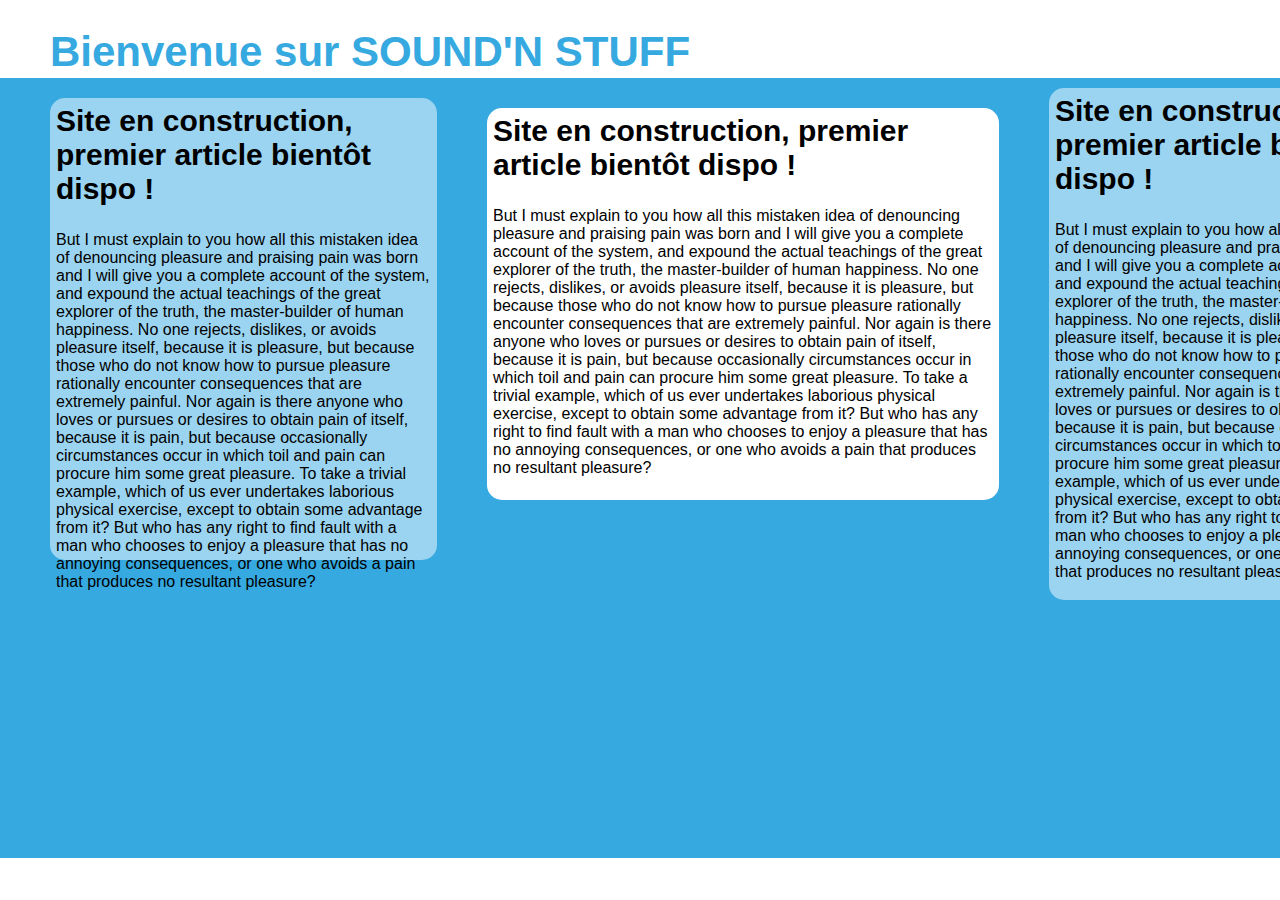
<file: snippets/index.html>
<!doctype html>
<html>
<head>
<meta charset="utf-8">
<link rel="stylesheet" href="style.css" type="text/css">
<title>Document sans nom</title>
</head>

<body>

<div id="contenant">

	<div id="header">
    <h1>Bienvenue sur SOUND'N STUFF</h1>
       
    </div>
    
    <div id="article">
    <h2>Site en construction, premier article bientôt dispo !</h2>
    <p class="pilou">But I must explain to you how all this mistaken idea of denouncing pleasure and praising pain was born and I will give you a complete account of the system, and expound the actual teachings of the great explorer of the truth, the master-builder of human happiness. No one rejects, dislikes, or avoids pleasure itself, because it is pleasure, but because those who do not know how to pursue pleasure rationally encounter consequences that are extremely painful. Nor again is there anyone who loves or pursues or desires to obtain pain of itself, because it is pain, but because occasionally circumstances occur in which toil and pain can procure him some great pleasure. To take a trivial example, which of us ever undertakes laborious physical exercise, except to obtain some advantage from it? But who has any right to find fault with a man who chooses to enjoy a pleasure that has no annoying consequences, or one who avoids a pain that produces no resultant pleasure?</p>
    
    </div>
    
    <div id="article2"> <h2>Site en construction, premier article bientôt dispo !</h2>
    <p>But I must explain to you how all this mistaken idea of denouncing pleasure and praising pain was born and I will give you a complete account of the system, and expound the actual teachings of the great explorer of the truth, the master-builder of human happiness. No one rejects, dislikes, or avoids pleasure itself, because it is pleasure, but because those who do not know how to pursue pleasure rationally encounter consequences that are extremely painful. Nor again is there anyone who loves or pursues or desires to obtain pain of itself, because it is pain, but because occasionally circumstances occur in which toil and pain can procure him some great pleasure. To take a trivial example, which of us ever undertakes laborious physical exercise, except to obtain some advantage from it? But who has any right to find fault with a man who chooses to enjoy a pleasure that has no annoying consequences, or one who avoids a pain that produces no resultant pleasure?</p>
    </div>
    
    <div id="article3"> <h2>Site en construction, premier article bientôt dispo !</h2>
    <p>But I must explain to you how all this mistaken idea of denouncing pleasure and praising pain was born and I will give you a complete account of the system, and expound the actual teachings of the great explorer of the truth, the master-builder of human happiness. No one rejects, dislikes, or avoids pleasure itself, because it is pleasure, but because those who do not know how to pursue pleasure rationally encounter consequences that are extremely painful. Nor again is there anyone who loves or pursues or desires to obtain pain of itself, because it is pain, but because occasionally circumstances occur in which toil and pain can procure him some great pleasure. To take a trivial example, which of us ever undertakes laborious physical exercise, except to obtain some advantage from it? But who has any right to find fault with a man who chooses to enjoy a pleasure that has no annoying consequences, or one who avoids a pain that produces no resultant pleasure?</p>
    </div>
    
</div>

</body>
</html>
</file>
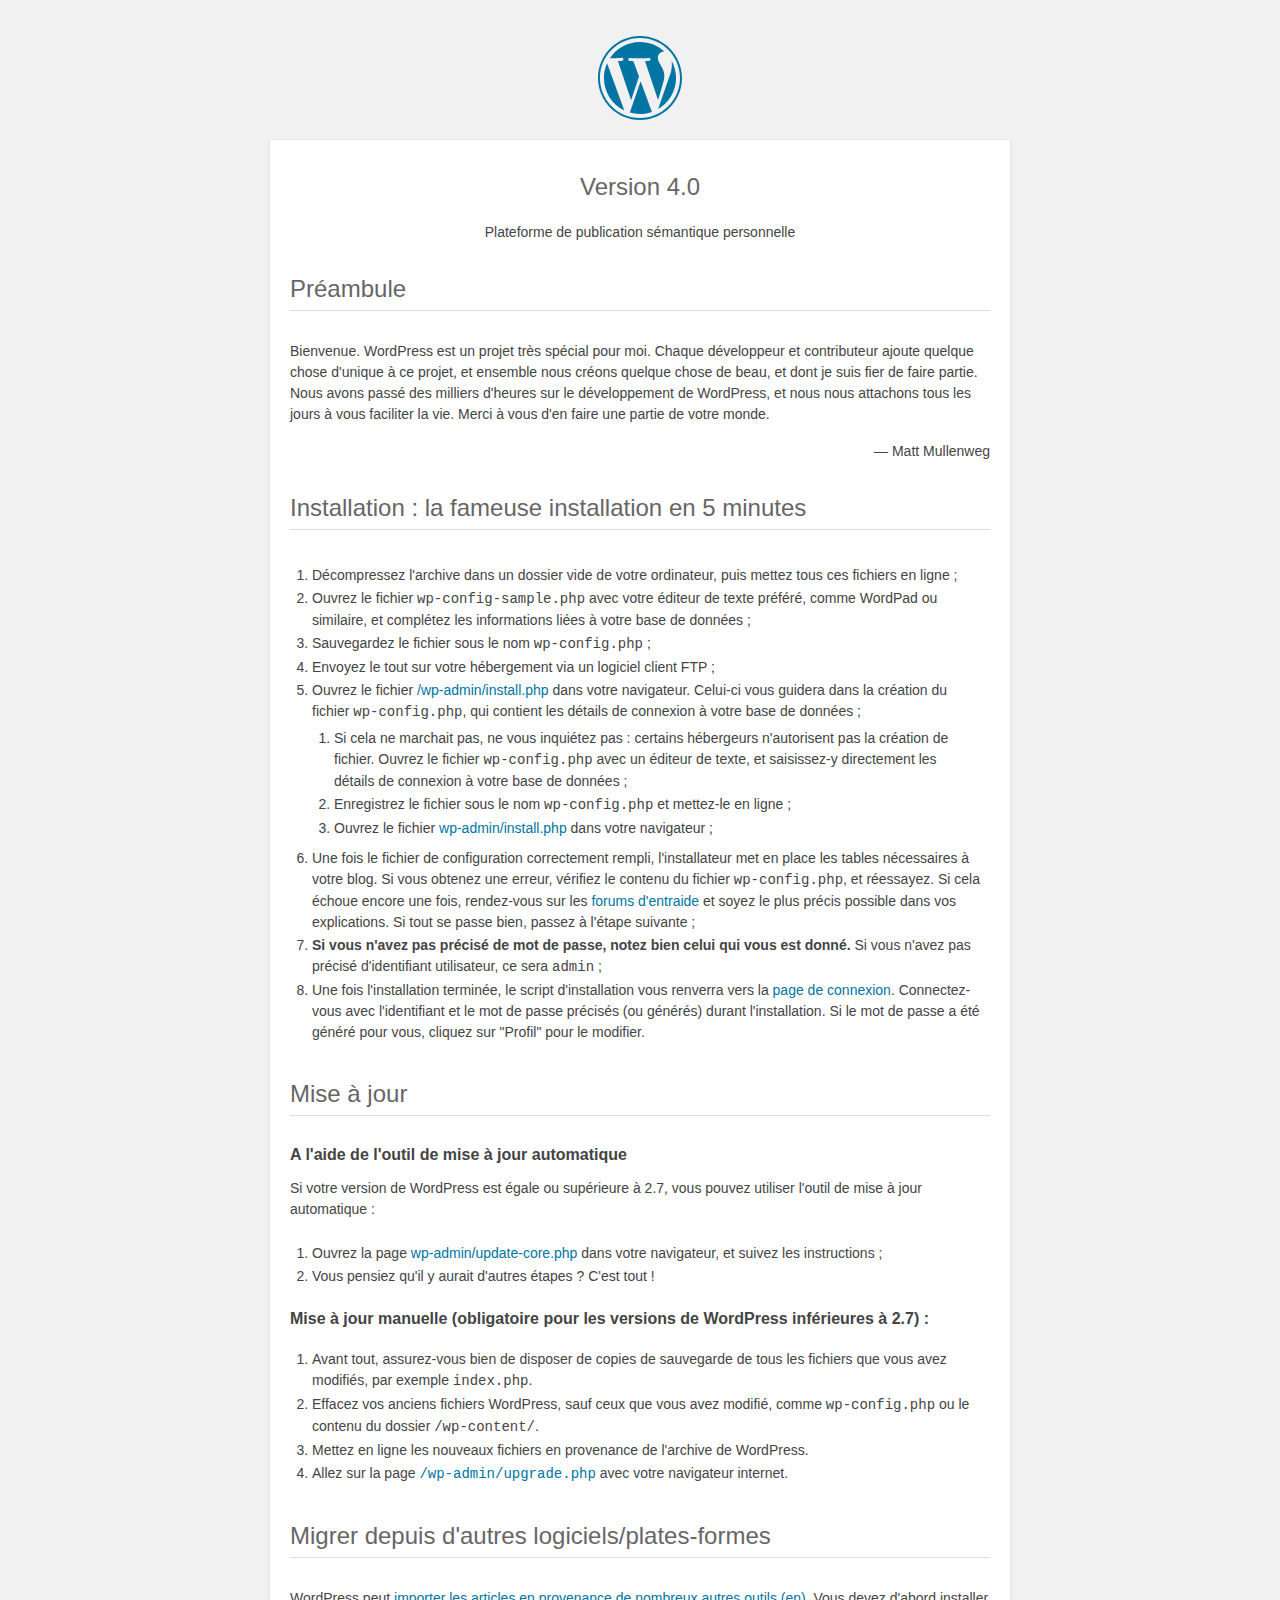
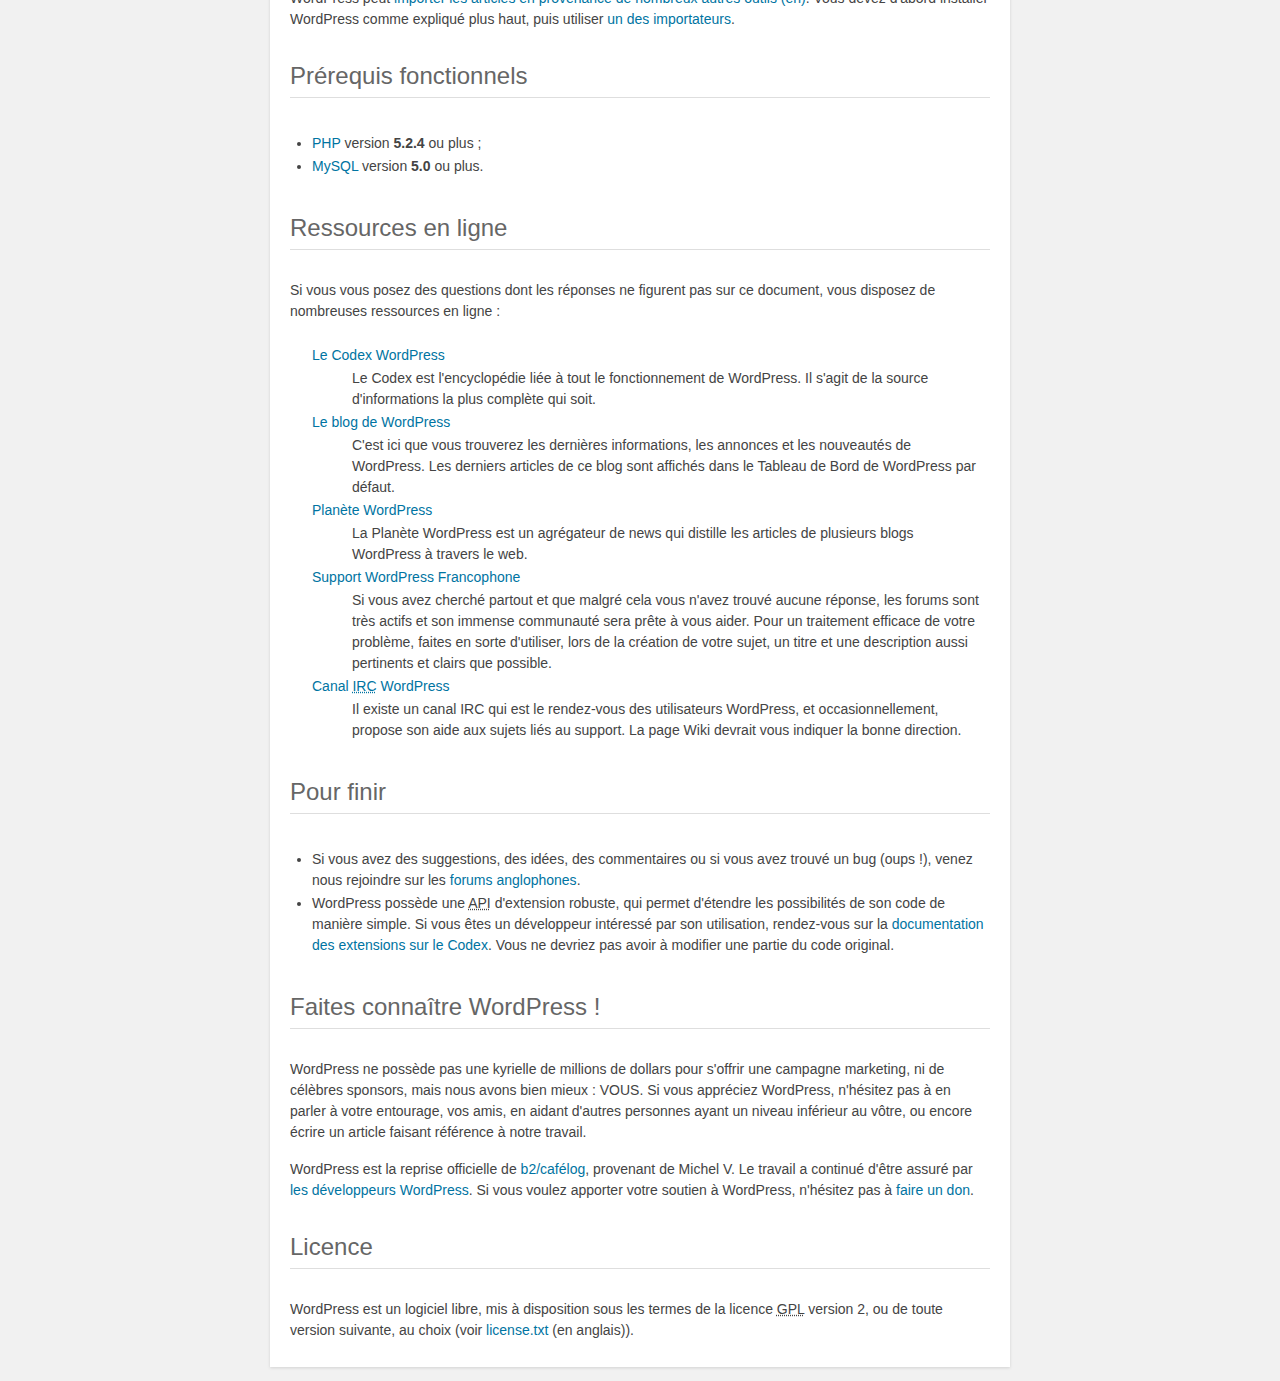
<file: wordpress/readme.html>
<!DOCTYPE html> 
<html> 
<head>
    <meta name="viewport" content="width=device-width" /> 
	<meta http-equiv="Content-Type" content="text/html; charset=utf-8" />
	<title>WordPress &#8250; À lire</title>
	<link rel="stylesheet" href="wp-admin/css/install.css?ver=20100228" type="text/css" />
</head>
<body>
<h1 id="logo">
	<a href="https://wordpress.org/"><img alt="WordPress" src="wp-admin/images/wordpress-logo.png" /></a> 
	<br />Version 4.0

</h1>
<p style="text-align: center">Plateforme de publication sémantique personnelle</p>

<h1>Préambule</h1>
<p>Bienvenue. WordPress est un projet très spécial pour moi. Chaque développeur et contributeur ajoute quelque chose d'unique à ce projet, et ensemble nous créons quelque chose de beau, et dont je suis fier de faire partie. Nous avons passé des milliers d'heures sur le développement de WordPress, et nous nous attachons tous les jours à vous faciliter la vie. Merci à vous d'en faire une partie de votre monde.</p>
<p style="text-align: right">&#8212; Matt Mullenweg</p>

<h1>Installation : la fameuse installation en 5 minutes</h1>
<ol>
	<li>Décompressez l'archive dans un dossier vide de votre ordinateur, puis mettez tous ces fichiers en ligne ;</li>
	<li>Ouvrez le fichier <code>wp-config-sample.php</code> avec votre éditeur de texte préféré, comme WordPad ou similaire, et complétez les informations liées à votre base de données ;</li>
	<li>Sauvegardez le fichier sous le nom <code>wp-config.php</code> ;</li>
	<li>Envoyez le tout sur votre hébergement via un logiciel client FTP ;</li>
	<li>Ouvrez le fichier <span class="file"><a href="wp-admin/install.php">/wp-admin/install.php</a></span> dans votre navigateur. Celui-ci vous guidera dans la création du fichier <code>wp-config.php</code>, qui contient les détails de connexion à votre base de données ;
		<ol>
			<li>Si cela ne marchait pas, ne vous inquiétez pas : certains hébergeurs n'autorisent pas la création de fichier. Ouvrez le fichier <code>wp-config.php</code> avec un éditeur de texte, et saisissez-y directement les détails de connexion à votre base de données ;</li>
			<li>Enregistrez le fichier sous le nom <code>wp-config.php</code> et mettez-le en ligne ;</li>
			<li>Ouvrez le fichier  <span class="file"><a href="wp-admin/install.php">wp-admin/install.php</a></span> dans votre navigateur ;</li>
		</ol>
	</li>
	<li>Une fois le fichier de configuration correctement rempli, l'installateur met en place les tables nécessaires à votre blog. Si vous obtenez une erreur, vérifiez le contenu du fichier <span class="file"><code>wp-config.php</code></span>, et réessayez. Si cela échoue encore une fois, rendez-vous sur les <a href="http://www.WordPress-fr.net/support/">forums d'entraide</a> et soyez le plus précis possible dans vos explications. Si tout se passe bien, passez à l'étape suivante ;</li>
	<li><strong>Si vous n'avez pas précisé de mot de passe, notez bien celui qui vous est donné.</strong> Si vous n'avez pas précisé d'identifiant utilisateur, ce sera <code>admin</code> ;</li>
	<li>Une fois l'installation terminée, le script d'installation vous renverra vers la <a href="wp-login.php">page de connexion</a>. Connectez-vous avec l'identifiant et le mot de passe précisés (ou générés) durant l'installation. Si le mot de passe a été généré pour vous, cliquez sur "Profil" pour le modifier.</li>
</ol>

<h1>Mise à jour</h1>
<h2>A l'aide de l'outil de mise à jour automatique</h2>
<p>Si votre version de WordPress est égale ou supérieure à 2.7, vous pouvez utiliser l'outil de mise à jour automatique&nbsp;:</p>
<ol>
	<li>Ouvrez la page <span class="file"><a href="wp-admin/update-core.php">wp-admin/update-core.php</a></span> dans votre navigateur, et suivez les instructions&nbsp;;</li>
	<li>Vous pensiez qu'il y aurait d'autres étapes ? C'est tout !</li>
</ol>

<h2>Mise à jour manuelle (obligatoire pour les versions de WordPress inférieures à 2.7) :</h2>
<ol>
	<li>Avant tout, assurez-vous bien de disposer de copies de sauvegarde de tous les fichiers que vous avez modifiés, par exemple <code>index.php</code>.</li>
	<li>Effacez vos anciens fichiers WordPress, sauf ceux que vous avez modifié, comme <span class="file"><code>wp-config.php</code></span> ou le contenu du dossier <span class="file"><code>/wp-content/</code></span>.</li>
	<li>Mettez en ligne les nouveaux fichiers en provenance de l'archive de WordPress.</li>
	<li>Allez sur la page <code><span class="file"><a href="wp-admin/upgrade.php">/wp-admin/upgrade.php</a></span></code> avec votre navigateur internet.</li>
</ol>

<h1>Migrer depuis d'autres logiciels/plates-formes</h1> 
<p>WordPress peut <a href="http://codex.wordpress.org/Importing_Content">importer les articles en provenance de nombreux autres outils (en)</a>. Vous devez d'abord installer WordPress comme expliqué plus haut, puis utiliser <a href="wp-admin/import.php" title="Importer dans WordPress">un des importateurs</a>.</p>

<h1>Prérequis fonctionnels</h1> 
<ul>
	<li><a href="http://php.net/">PHP</a> version <strong>5.2.4</strong> ou plus ;</li>
	<li><a href="http://www.mysql.com/">MySQL</a> version <strong>5.0</strong> ou plus.</li>
</ul>

<h1>Ressources en ligne</h1>
<p>Si vous vous posez des questions dont les réponses ne figurent pas sur ce document, vous disposez de nombreuses ressources en ligne :</p>
<dl>
	<dt><a href="http://codex.wordpress.org/">Le Codex WordPress</a></dt>
		<dd>Le Codex est l'encyclopédie liée à tout le fonctionnement de WordPress. Il s'agit de la source d'informations la plus complète qui soit.</dd>
	<dt><a href="https://wordpress.org/blog/">Le blog de WordPress</a></dt>
		<dd>C'est ici que vous trouverez les dernières informations, les annonces et les nouveautés de WordPress. Les derniers articles de ce blog sont affichés dans le Tableau de Bord de WordPress par défaut.</dd>
	 <dt><a href="http://planet.wordpress.org/">Planète WordPress</a></dt>
		<dd>La Planète WordPress est un agrégateur de news qui distille les articles de plusieurs blogs WordPress à travers le web.</dd>
	<dt><a href="http://wordpress-fr.net/support/">Support WordPress Francophone</a></dt>
		<dd>Si vous avez cherché partout et que malgré cela vous n'avez trouvé aucune réponse, les forums sont très actifs et son immense communauté sera prête à vous aider. Pour un traitement efficace de votre problème, faites en sorte d'utiliser, lors de la création de votre sujet, un titre et une description aussi pertinents et clairs que possible.</dd>
	 <dt><a href="http://codex.wordpress.org/IRC">Canal <abbr title="Internet Relay Chat">IRC</abbr> WordPress</a></dt>
		<dd>Il existe un canal IRC qui est le rendez-vous des utilisateurs WordPress, et occasionnellement, propose son aide aux sujets liés au support. La page Wiki devrait vous indiquer la bonne direction.</dd>
</dl>

<h1>Pour finir</h1>
<ul>
	<li>Si vous avez des suggestions, des idées, des commentaires ou si vous avez trouvé un bug (oups !), venez nous rejoindre sur les <a href="https://wordpress.org/support/">forums anglophones</a>.</li>
	<li>WordPress possède une <abbr title="Application Programming Interface">API</abbr> d'extension robuste, qui permet d'étendre les possibilités de son code de manière simple. Si vous êtes un développeur intéressé par son utilisation, rendez-vous sur la <a href="http://codex.wordpress.org/Plugin_API">documentation des extensions sur le Codex</a>. Vous ne devriez pas avoir à modifier une partie du code original.</li>
</ul>

<h1>Faites connaître WordPress !</h1>
<p>WordPress ne possède pas une kyrielle de millions de dollars pour s'offrir une campagne marketing, ni de célèbres sponsors, mais nous avons bien mieux : VOUS. Si vous appréciez WordPress, n'hésitez pas à en parler à votre entourage, vos amis, en aidant d'autres personnes ayant un niveau inférieur au vôtre, ou encore écrire un article faisant référence à notre travail.</p>

<p>WordPress est la reprise officielle de <a href="http://cafelog.com/">b2/caf&eacute;log</a>, provenant de Michel V. Le travail a continué d'être assuré par <a href="https://wordpress.org/about/">les développeurs WordPress</a>. Si vous voulez apporter votre soutien à WordPress, n'hésitez pas à <a href="https://wordpress.org/donate/">faire un don</a>.</p>

<h1>Licence</h1>
<p>WordPress est un logiciel libre, mis à disposition sous les termes de la licence <abbr title="GNU Public License">GPL</abbr> version 2, ou de toute version suivante, au choix (voir <a href="license.txt">license.txt</a> (en anglais)).</p>

</body>
</html>
</file>
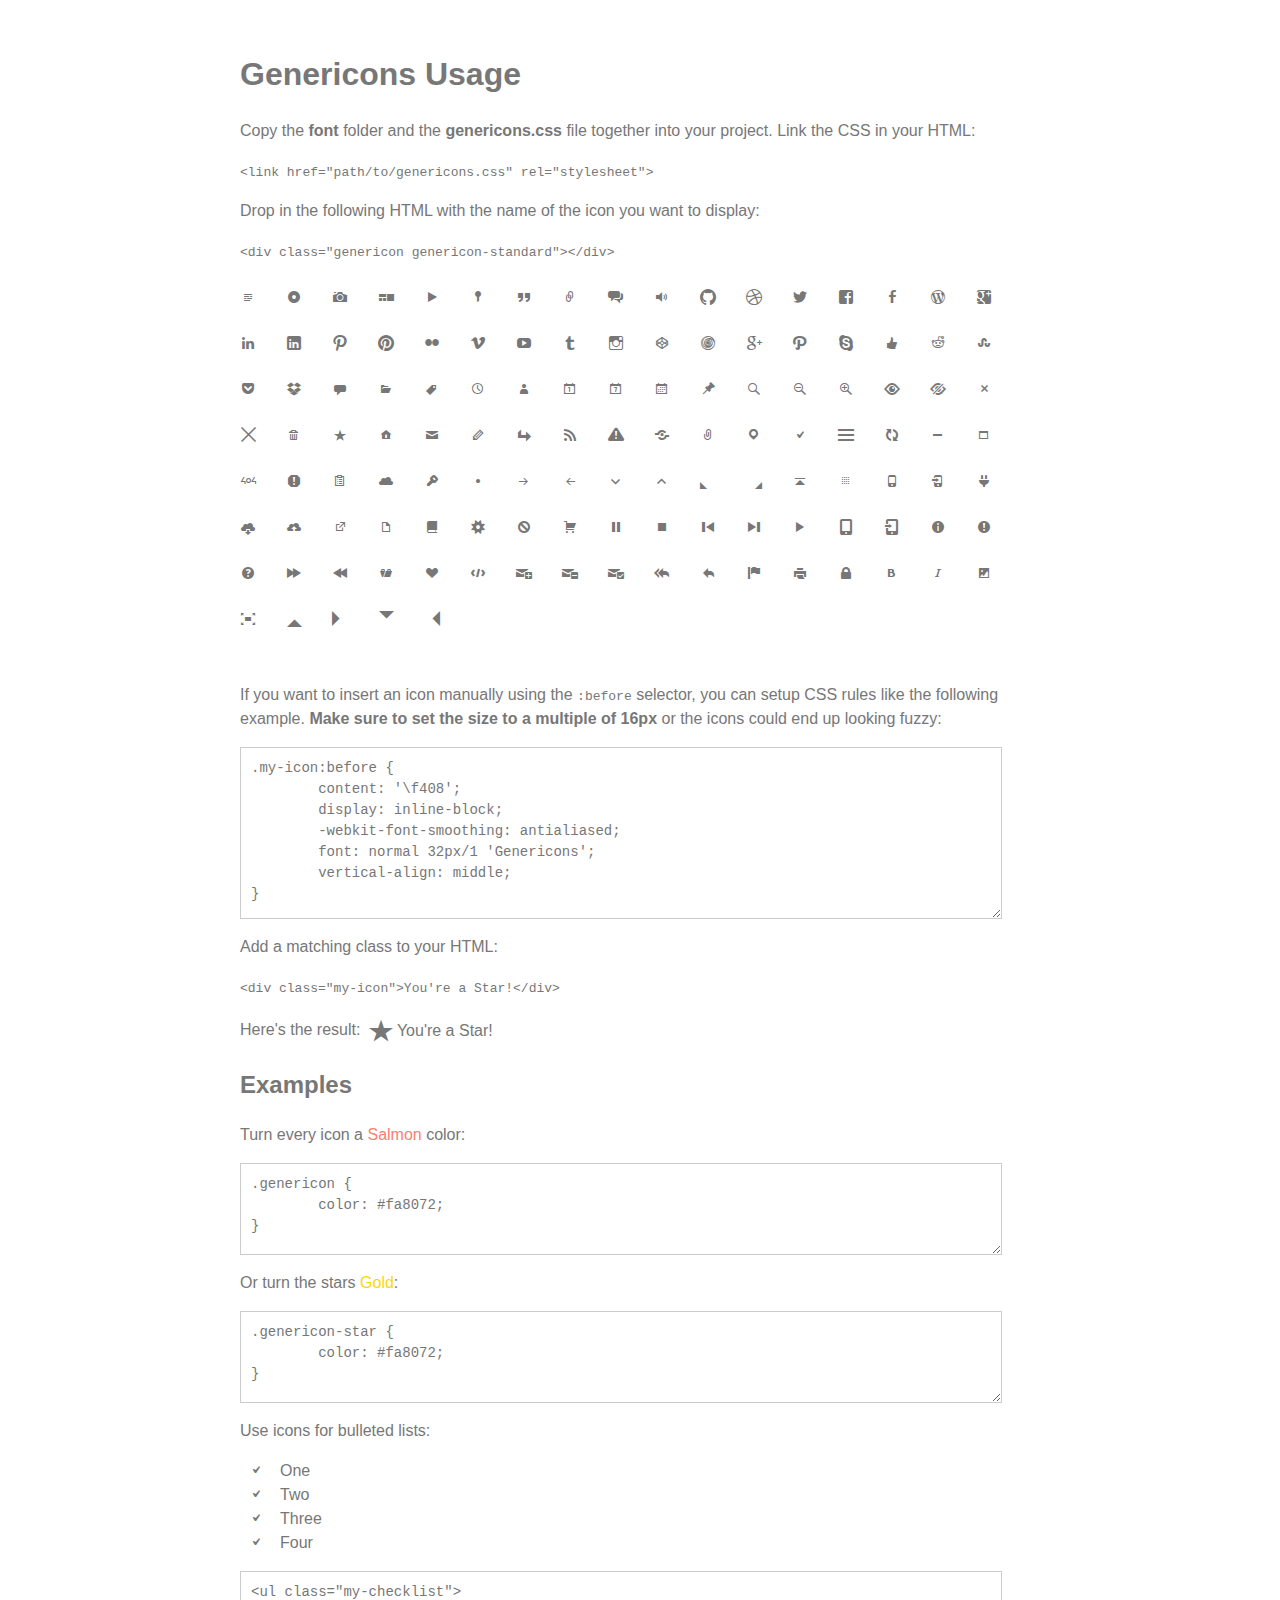
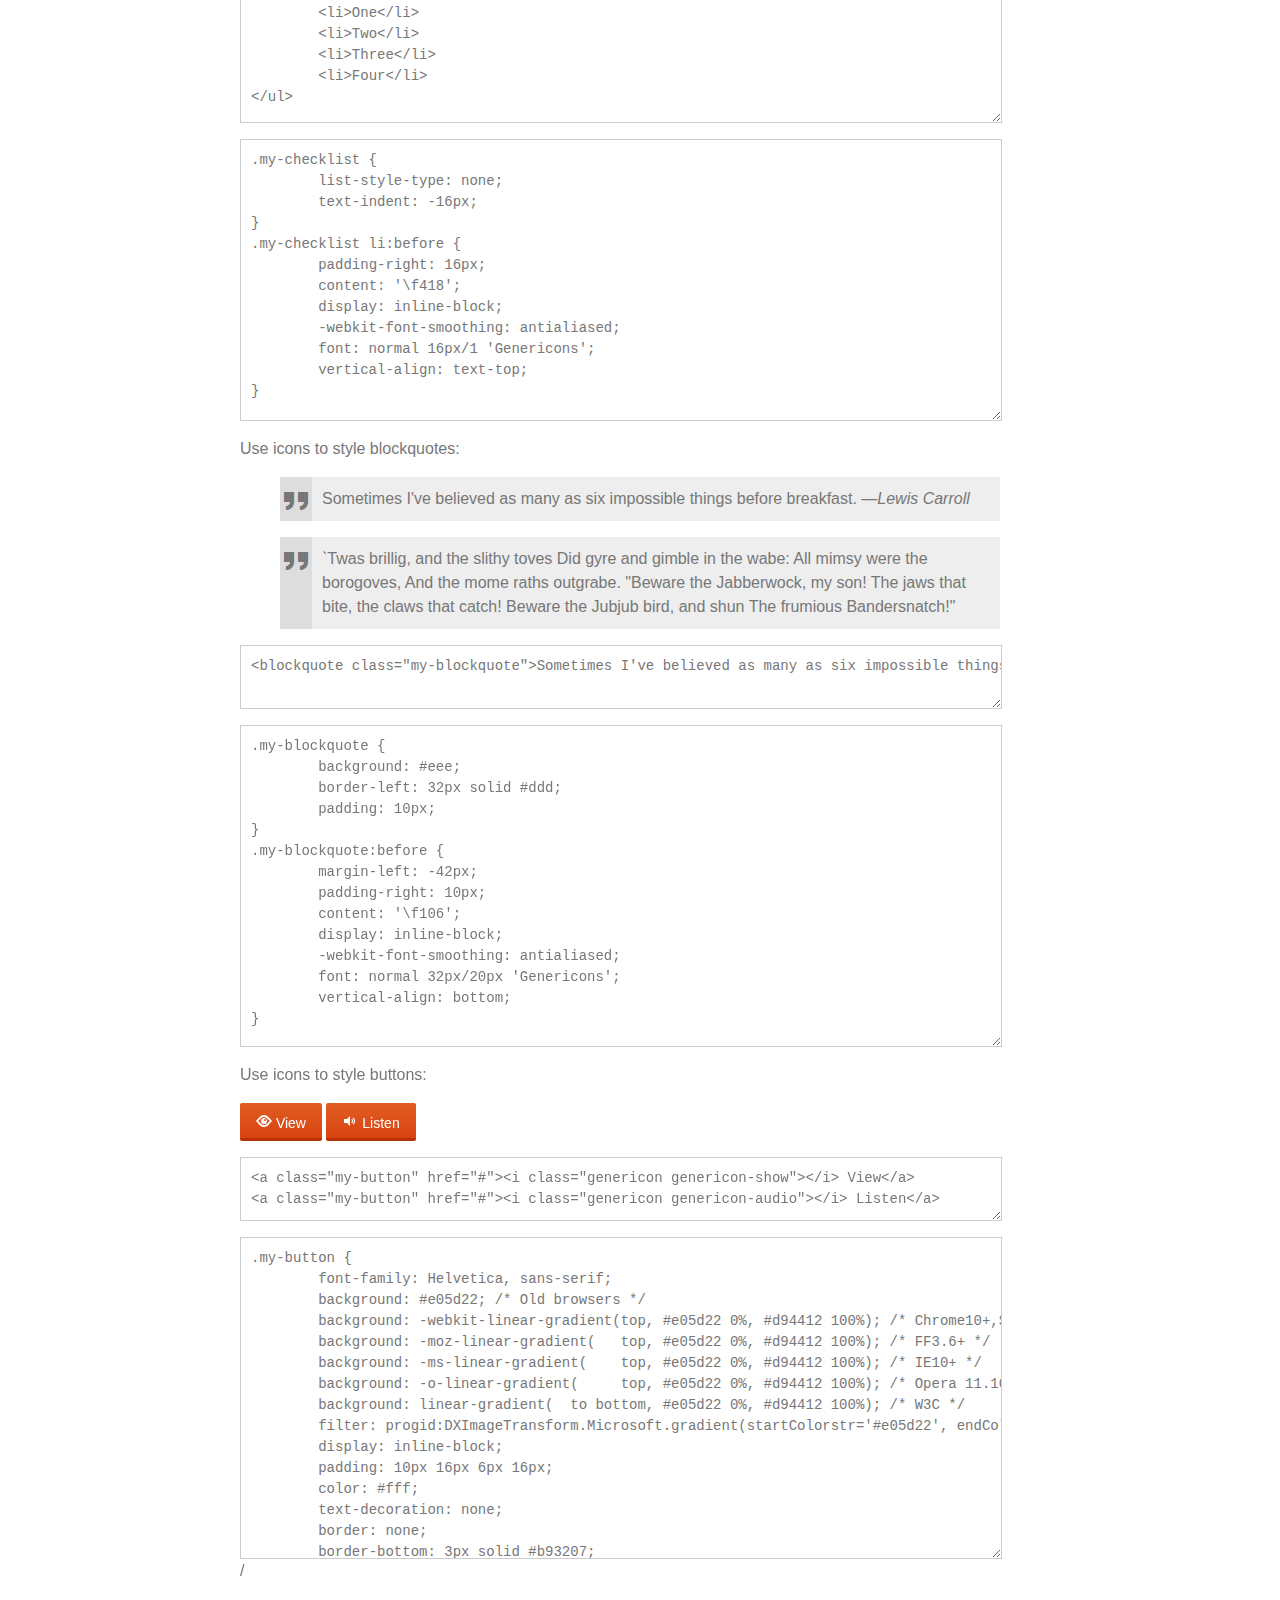
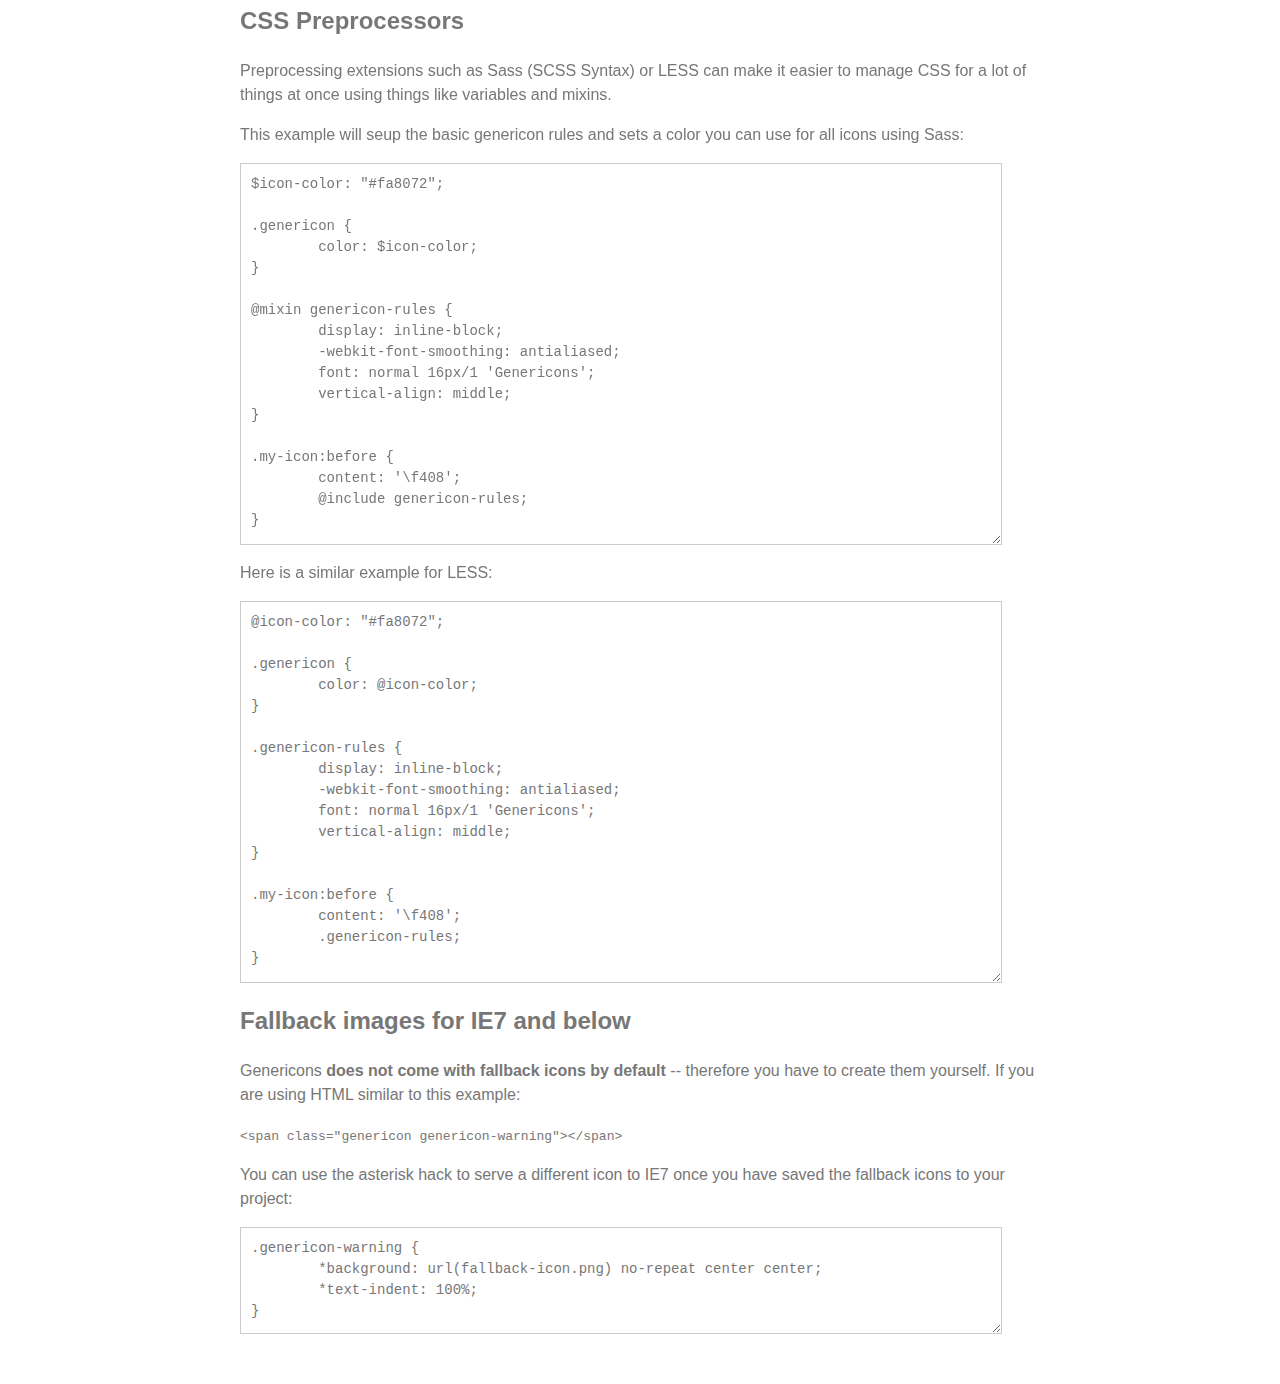
<file: wordpress/wp-content/themes/twentyfourteen/genericons/example.html>
<!DOCTYPE html>
<html dir="ltr" lang="en">
<head>
<title>Genericons</title>
<link rel="stylesheet" href="genericons.css">
<style type="text/css">
body {
	font-family: sans-serif;
	line-height: 1.5;
	width: 800px;
	margin: 50px auto;
	color: #777;
	background: white;
}
.icons {
	overflow: hidden;
	padding: 10px 0;
}
.icons div {
	cursor: pointer;
	float: left;
	margin: 0 30px 30px 0;
}
.icons:hover div {
	background: #f7f7f7;
}
.code {
        display: block;
        font: 14px/1.5 monospace;
        width: 740px;
        white-space: pre;
        border: 1px solid #ccc;
        padding: 10px;
        color: #777;
        overflow: auto;
}
.my-icon:before {
	content: '\f408';
        display: inline-block;
        -webkit-font-smoothing: antialiased;
        font: normal 32px/1 'Genericons';
        vertical-align: middle;
}
/* For the Examples */
.my-checklist {
	list-style-type: none;
	text-indent: -16px;
}
.my-checklist li:before {
	padding-right: 16px;
	content: '\f418';
        display: inline-block;
        -webkit-font-smoothing: antialiased;
        font: normal 16px/1 'Genericons';
        vertical-align: text-top;
}
.my-blockquote {
	background: #eee;
	border-left: 32px solid #ddd;
	padding: 10px;
}
.my-blockquote:before {
	margin-left: -42px;
	padding-right: 10px;
        content: '\f106';
        display: inline-block;
        -webkit-font-smoothing: antialiased;
        font: normal 32px/20px 'Genericons';
        vertical-align: bottom;
}
.my-button {
	font-family: Helvetica, sans-serif;
	font-size: 14px;
	background: #e05d22; /* Old browsers */
	background: -webkit-linear-gradient(top, #e05d22 0%, #d94412 100%); /* Chrome10+,Safari5.1+ */
	background: -moz-linear-gradient(   top, #e05d22 0%, #d94412 100%); /* FF3.6+ */
	background: -ms-linear-gradient(    top, #e05d22 0%, #d94412 100%); /* IE10+ */
	background: -o-linear-gradient(     top, #e05d22 0%, #d94412 100%); /* Opera 11.10+ */
	background: linear-gradient(  to bottom, #e05d22 0%, #d94412 100%); /* W3C */
	filter: progid:DXImageTransform.Microsoft.gradient(startColorstr='#e05d22', endColorstr='#d94412', GradientType=0); /* IE6-9 */
	display: inline-block;
	padding: 10px 16px 4px 16px;
	color: #fff;
	text-decoration: none;
	border: none;
	border-bottom: 3px solid #b93207;
	border-radius: 2px;
}
.my-button:hover,
.my-button:focus {
	background: #ed6a31; /* Old browsers */
	background: -webkit-linear-gradient(top, #ed6a31 0%, #e55627 100%); /* Chrome10+,Safari5.1+ */
	background: -moz-linear-gradient(   top, #ed6a31 0%, #e55627 100%); /* FF3.6+ */
	background: -ms-linear-gradient(    top, #ed6a31 0%, #e55627 100%); /* IE10+ */
	background: -o-linear-gradient(     top, #ed6a31 0%, #e55627 100%); /* Opera 11.10+ */
	background: linear-gradient(  to bottom, #ed6a31 0%, #e55627 100%); /* W3C */
	filter: progid:DXImageTransform.Microsoft.gradient(startColorstr='#ed6a31', endColorstr='#e55627', GradientType=0); /* IE6-9 */
	outline: none;
}
.my-button:active {
	background: #d94412; /* Old browsers */
	background: -webkit-linear-gradient(top, #d94412 0%, #e05d22 100%); /* Chrome10+,Safari5.1+ */
	background: -moz-linear-gradient(   top, #d94412 0%, #e05d22 100%); /* FF3.6+ */
	background: -ms-linear-gradient(    top, #d94412 0%, #e05d22 100%); /* IE10+ */
	background: -o-linear-gradient(     top, #d94412 0%, #e05d22 100%); /* Opera 11.10+ */
	background: linear-gradient(  to bottom, #d94412 0%, #e05d22 100%); /* W3C */
	filter: progid:DXImageTransform.Microsoft.gradient(startColorstr='#d94412', endColorstr='#e05d22', GradientType=0); /* IE6-9 */
	border: none;
	border-top: 3px solid #b93207;
	padding: 6px 16px 7px 16px;
}
</style>
</head>
<body>

<div class="section">

	<h1>Genericons Usage</h1>

	<p>Copy the <strong>font</strong> folder and the <strong>genericons.css</strong> file together into your project. Link the CSS in your HTML:</p>

	<p><code>&lt;link href="path/to/genericons.css" rel="stylesheet"&gt;</code></p>

	<p>Drop in the following HTML with the name of the icon you want to display:</p>

	<p><code>&lt;div class="genericon genericon-standard"&gt;&lt;/div&gt;</code></p>

	<div class="icons">
	
		<!-- post formats -->
		<div alt="f100" class="genericon genericon-standard"></div>
		<div alt="f101" class="genericon genericon-aside"></div>
		<div alt="f102" class="genericon genericon-image"></div>
		<div alt="f103" class="genericon genericon-gallery"></div>
		<div alt="f104" class="genericon genericon-video"></div>
		<div alt="f105" class="genericon genericon-status"></div>
		<div alt="f106" class="genericon genericon-quote"></div>
		<div alt="f107" class="genericon genericon-link"></div>
		<div alt="f108" class="genericon genericon-chat"></div>
		<div alt="f109" class="genericon genericon-audio"></div>

		<!-- social icons -->
		<div alt="f200" class="genericon genericon-github"></div>
		<div alt="f201" class="genericon genericon-dribbble"></div>
		<div alt="f202" class="genericon genericon-twitter"></div>
		<div alt="f203" class="genericon genericon-facebook"></div>
		<div alt="f204" class="genericon genericon-facebook-alt"></div>
		<div alt="f205" class="genericon genericon-wordpress"></div>
		<div alt="f206" class="genericon genericon-googleplus"></div>
		<div alt="f207" class="genericon genericon-linkedin"></div>
		<div alt="f208" class="genericon genericon-linkedin-alt"></div>
		<div alt="f209" class="genericon genericon-pinterest"></div>
		<div alt="f210" class="genericon genericon-pinterest-alt"></div>
		<div alt="f211" class="genericon genericon-flickr"></div>
		<div alt="f212" class="genericon genericon-vimeo"></div>
		<div alt="f213" class="genericon genericon-youtube"></div>
		<div alt="f214" class="genericon genericon-tumblr"></div>
		<div alt="f215" class="genericon genericon-instagram"></div>
		<div alt="f216" class="genericon genericon-codepen"></div>
		<div alt="f217" class="genericon genericon-polldaddy"></div>
		<div alt="f218" class="genericon genericon-googleplus-alt"></div>
		<div alt="f219" class="genericon genericon-path"></div>
		<div alt="f220" class="genericon genericon-skype"></div>
		<div alt="f221" class="genericon genericon-digg"></div>
		<div alt="f222" class="genericon genericon-reddit"></div>
		<div alt="f223" class="genericon genericon-stumbleupon"></div>
		<div alt="f224" class="genericon genericon-pocket"></div>
		<div alt="f225" class="genericon genericon-dropbox"></div>

		<!-- meta icons -->
		<div alt="f300" class="genericon genericon-comment"></div>
		<div alt="f301" class="genericon genericon-category"></div>
		<div alt="f302" class="genericon genericon-tag"></div>
		<div alt="f303" class="genericon genericon-time"></div>
		<div alt="f304" class="genericon genericon-user"></div>
		<div alt="f305" class="genericon genericon-day"></div>
		<div alt="f306" class="genericon genericon-week"></div>
		<div alt="f307" class="genericon genericon-month"></div>
		<div alt="f308" class="genericon genericon-pinned"></div>

		<!-- other icons -->
		<div alt="f400" class="genericon genericon-search"></div>
		<div alt="f401" class="genericon genericon-unzoom"></div>
		<div alt="f402" class="genericon genericon-zoom"></div>
		<div alt="f403" class="genericon genericon-show"></div>
		<div alt="f404" class="genericon genericon-hide"></div>
		<div alt="f405" class="genericon genericon-close"></div>
		<div alt="f406" class="genericon genericon-close-alt"></div>
		<div alt="f407" class="genericon genericon-trash"></div>
		<div alt="f408" class="genericon genericon-star"></div>
		<div alt="f409" class="genericon genericon-home"></div>
		<div alt="f410" class="genericon genericon-mail"></div>
		<div alt="f411" class="genericon genericon-edit"></div>
		<div alt="f412" class="genericon genericon-reply"></div>
		<div alt="f413" class="genericon genericon-feed"></div>
		<div alt="f414" class="genericon genericon-warning"></div>
		<div alt="f415" class="genericon genericon-share"></div>
		<div alt="f416" class="genericon genericon-attachment"></div>
		<div alt="f417" class="genericon genericon-location"></div>
		<div alt="f418" class="genericon genericon-checkmark"></div>
		<div alt="f419" class="genericon genericon-menu"></div>
		<div alt="f420" class="genericon genericon-refresh"></div>
		<div alt="f421" class="genericon genericon-minimize"></div>
		<div alt="f422" class="genericon genericon-maximize"></div>
		<div alt="f423" class="genericon genericon-404"></div>
		<div alt="f424" class="genericon genericon-spam"></div>
		<div alt="f425" class="genericon genericon-summary"></div>
		<div alt="f426" class="genericon genericon-cloud"></div>
		<div alt="f427" class="genericon genericon-key"></div>
		<div alt="f428" class="genericon genericon-dot"></div>
		<div alt="f429" class="genericon genericon-next"></div>
		<div alt="f430" class="genericon genericon-previous"></div>
		<div alt="f431" class="genericon genericon-expand"></div>
		<div alt="f432" class="genericon genericon-collapse"></div>
		<div alt="f433" class="genericon genericon-dropdown"></div>
		<div alt="f434" class="genericon genericon-dropdown-left"></div>
		<div alt="f435" class="genericon genericon-top"></div>
		<div alt="f436" class="genericon genericon-draggable"></div>
		<div alt="f437" class="genericon genericon-phone"></div>
		<div alt="f438" class="genericon genericon-send-to-phone"></div>
		<div alt="f439" class="genericon genericon-plugin"></div>
		<div alt="f440" class="genericon genericon-cloud-download"></div>
		<div alt="f441" class="genericon genericon-cloud-upload"></div>
		<div alt="f442" class="genericon genericon-external"></div>
		<div alt="f443" class="genericon genericon-document"></div>
		<div alt="f444" class="genericon genericon-book"></div>
		<div alt="f445" class="genericon genericon-cog"></div>
		<div alt="f446" class="genericon genericon-unapprove"></div>
		<div alt="f447" class="genericon genericon-cart"></div>
		<div alt="f448" class="genericon genericon-pause"></div>
		<div alt="f449" class="genericon genericon-stop"></div>
		<div alt="f450" class="genericon genericon-skip-back"></div>
		<div alt="f451" class="genericon genericon-skip-ahead"></div>
		<div alt="f452" class="genericon genericon-play"></div>
		<div alt="f453" class="genericon genericon-tablet"></div>
		<div alt="f454" class="genericon genericon-send-to-tablet"></div>
		<div alt="f455" class="genericon genericon-info"></div>
		<div alt="f456" class="genericon genericon-notice"></div>
		<div alt="f457" class="genericon genericon-help"></div>
		<div alt="f458" class="genericon genericon-fastforward"></div>
		<div alt="f459" class="genericon genericon-rewind"></div>
		<div alt="f460" class="genericon genericon-portfolio"></div>
		<div alt="f461" class="genericon genericon-heart"></div>
		<div alt="f462" class="genericon genericon-code"></div>
		<div alt="f463" class="genericon genericon-subscribe"></div>
		<div alt="f464" class="genericon genericon-unsubscribe"></div>
		<div alt="f465" class="genericon genericon-subscribed"></div>
		<div alt="f466" class="genericon genericon-reply-alt"></div>
		<div alt="f467" class="genericon genericon-reply-single"></div>
		<div alt="f468" class="genericon genericon-flag"></div>
		<div alt="f469" class="genericon genericon-print"></div>
		<div alt="f470" class="genericon genericon-lock"></div>
		<div alt="f471" class="genericon genericon-bold"></div>
		<div alt="f472" class="genericon genericon-italic"></div>
		<div alt="f473" class="genericon genericon-picture"></div>
		<div alt="f474" class="genericon genericon-fullscreen"></div>

		<!-- generic shapes -->
		<div alt="f500" class="genericon genericon-uparrow"></div>
		<div alt="f501" class="genericon genericon-rightarrow"></div>
		<div alt="f502" class="genericon genericon-downarrow"></div>
		<div alt="f503" class="genericon genericon-leftarrow"></div>

	</div>

	<p>If you want to insert an icon manually using the <code>:before</code> selector, you can setup CSS rules like the following example. <strong>Make sure to set the size to a multiple of 16px</strong> or the icons could end up looking fuzzy:</p>

<p><textarea class="code" style="min-height: 150px;" onclick="select();">.my-icon:before {
	content: '\f408';
        display: inline-block;
        -webkit-font-smoothing: antialiased;
        font: normal 32px/1 'Genericons';
        vertical-align: middle;
}</textarea></p>

	<p>Add a matching class to your HTML:</p>

	<p><code>&lt;div class="my-icon"&gt;You're a Star!&lt;/div&gt;</code></p>

	<p>Here's the result: <span class="my-icon">You're a Star!</span></p>

	<h2>Examples</h2>

	<p>Turn every icon a <span style="color: #fa8072;">Salmon</span> color:</p>

<p><textarea class="code" style="min-height: 70px" onclick="select();">
.genericon {
	color: #fa8072;
}</textarea></p>

	<p>Or turn the stars <span style="color: #ffd700;">Gold</span>:</p>

<p><textarea class="code" style="min-height: 70px" onclick="select();">
.genericon-star {
	color: #fa8072;
}</textarea></p>

	<p>Use icons for bulleted lists:</p>

	<ul class="my-checklist">
		<li>One</li>
		<li>Two</li>
		<li>Three</li>
		<li>Four</li>
	</ul>

<p><textarea class="code" style="min-height: 130px" onclick="select();">
<ul class="my-checklist">
	<li>One</li>
	<li>Two</li>
	<li>Three</li>
	<li>Four</li>
</ul></textarea></p>

<p><textarea class="code" style="min-height: 260px;" onclick="select();">
.my-checklist {
	list-style-type: none;
	text-indent: -16px;
}
.my-checklist li:before {
	padding-right: 16px;
	content: '\f418';
        display: inline-block;
        -webkit-font-smoothing: antialiased;
        font: normal 16px/1 'Genericons';
        vertical-align: text-top;
}</textarea></p>

	<p>Use icons to style blockquotes:</p>

	<blockquote class="my-blockquote">Sometimes I've believed as many as six impossible things before breakfast. &mdash;<em>Lewis Carroll</em></blockquote>
	<blockquote class="my-blockquote">`Twas brillig, and the slithy toves Did gyre and gimble in the wabe: All mimsy were the borogoves, And the mome raths outgrabe. "Beware the Jabberwock, my son!  The jaws that bite, the claws that catch!  Beware the Jubjub bird, and shun The frumious Bandersnatch!"</blockquote>

<p><textarea class="code" style="min-height: 40px;" onclick="select();"><blockquote class="my-blockquote">Sometimes I've believed as many as six impossible things before breakfast. &mdash;<em>Lewis Carroll</em></blockquote></textarea></p>

<p><textarea class="code" style="min-height: 300px;" onclick="select();">
.my-blockquote {
	background: #eee;
	border-left: 32px solid #ddd;
	padding: 10px;
}
.my-blockquote:before {
	margin-left: -42px;
	padding-right: 10px;
        content: '\f106';
        display: inline-block;
        -webkit-font-smoothing: antialiased;
        font: normal 32px/20px 'Genericons';
        vertical-align: bottom;
} </textarea></p>

	<p>Use icons to style buttons:</p>

	<a class="my-button" href="javascript:void()"><i class="genericon genericon-show"></i> View</a>
	<a class="my-button" href="javascript:void()"><i class="genericon genericon-audio"></i> Listen</a>

<p><textarea class="code" style="min-height: 40px;" onclick="select();"><a class="my-button" href="#"><i class="genericon genericon-show"></i> View</a>
<a class="my-button" href="#"><i class="genericon genericon-audio"></i> Listen</a></textarea></p>

<p><textarea class="code" style="min-height: 300px;" onclick="select();">
.my-button {
	font-family: Helvetica, sans-serif;
	background: #e05d22; /* Old browsers */
	background: -webkit-linear-gradient(top, #e05d22 0%, #d94412 100%); /* Chrome10+,Safari5.1+ */
	background: -moz-linear-gradient(   top, #e05d22 0%, #d94412 100%); /* FF3.6+ */
	background: -ms-linear-gradient(    top, #e05d22 0%, #d94412 100%); /* IE10+ */
	background: -o-linear-gradient(     top, #e05d22 0%, #d94412 100%); /* Opera 11.10+ */
	background: linear-gradient(  to bottom, #e05d22 0%, #d94412 100%); /* W3C */
	filter: progid:DXImageTransform.Microsoft.gradient(startColorstr='#e05d22', endColorstr='#d94412', GradientType=0); /* IE6-9 */
	display: inline-block;
	padding: 10px 16px 6px 16px;
	color: #fff;
	text-decoration: none;
	border: none;
	border-bottom: 3px solid #b93207;
	border-radius: 2px;
}

.my-button:hover,
.my-button:focus {
	background: #ed6a31; /* Old browsers */
	background: -webkit-linear-gradient(top, #ed6a31 0%, #e55627 100%); /* Chrome10+,Safari5.1+ */
	background: -moz-linear-gradient(   top, #ed6a31 0%, #e55627 100%); /* FF3.6+ */
	background: -ms-linear-gradient(    top, #ed6a31 0%, #e55627 100%); /* IE10+ */
	background: -o-linear-gradient(     top, #ed6a31 0%, #e55627 100%); /* Opera 11.10+ */
	background: linear-gradient(  to bottom, #ed6a31 0%, #e55627 100%); /* W3C */
	filter: progid:DXImageTransform.Microsoft.gradient(startColorstr='#ed6a31', endColorstr='#e55627', GradientType=0); /* IE6-9 */
	outline: none;
}

.my-button:active {
	background: #d94412; /* Old browsers */
	background: -webkit-linear-gradient(top, #d94412 0%, #e05d22 100%); /* Chrome10+,Safari5.1+ */
	background: -moz-linear-gradient(   top, #d94412 0%, #e05d22 100%); /* FF3.6+ */
	background: -ms-linear-gradient(    top, #d94412 0%, #e05d22 100%); /* IE10+ */
	background: -o-linear-gradient(     top, #d94412 0%, #e05d22 100%); /* Opera 11.10+ */
	background: linear-gradient(  to bottom, #d94412 0%, #e05d22 100%); /* W3C */
	filter: progid:DXImageTransform.Microsoft.gradient(startColorstr='#d94412', endColorstr='#e05d22', GradientType=0); /* IE6-9 */
	border: none;
	border-top: 3px solid #b93207;
	padding: 6px 16px 10px 16px;
}</textarea>/</p>

	<h2>CSS Preprocessors</h2>

	<p>Preprocessing extensions such as Sass (SCSS Syntax) or LESS</a> can make it easier to manage CSS for a lot of things at once using things like variables and mixins.</p>

	<p>This example will seup the basic genericon rules and sets a color you can use for all icons using Sass:</p>

<p><textarea class="code" style="min-height: 360px;" onclick="select();">$icon-color: "#fa8072";

.genericon {
        color: $icon-color;
}

@mixin genericon-rules {
        display: inline-block;
        -webkit-font-smoothing: antialiased;
        font: normal 16px/1 'Genericons';
        vertical-align: middle;
}

.my-icon:before {
	content: '\f408';
        @include genericon-rules;
}</textarea></p>

	<p>Here is a similar example for LESS:</p>

<p><textarea class="code" style="min-height: 360px;" onclick="select();">@icon-color: "#fa8072";

.genericon {
        color: @icon-color;
}

.genericon-rules {
        display: inline-block;
        -webkit-font-smoothing: antialiased;
        font: normal 16px/1 'Genericons';
        vertical-align: middle;
}

.my-icon:before {
	content: '\f408';
        .genericon-rules;
}</textarea></p>

	<h2>Fallback images for IE7 and below</h2>

	<p>Genericons <strong>does not come with fallback icons by default</strong> -- therefore you have to create them yourself. If you are using HTML similar to this example:

	<p><code>&lt;span class="genericon genericon-warning"&gt;&lt;/span&gt;</code></p>

	<p>You can use the asterisk hack to serve a different icon to IE7 once you have saved the fallback icons to your project:</p>

<textarea class="code" style="min-height: 85px;" onclick="select();">.genericon-warning {
        *background: url(fallback-icon.png) no-repeat center center;
        *text-indent: 100%;
}</textarea>

</div>

</body>
</html>
</file>
<file: snippets/style.css>
@charset "utf-8";
/* CSS Document */

body{
	margin:0;
	font-family:"Gill Sans", "Gill Sans MT", "Myriad Pro", "DejaVu Sans Condensed", Helvetica, Arial, sans-serif
}

h2{
	font-size:30px;
	margin-top:0px;
}

p{
	color:#00000;
}

#header h1{
	margin-left:2%;
	font-size:42px;
	font-weight:bolder;
	color:#36A9E0;
	}

#contenant{
	height:800px;
	width:2500px;
	background-color:#36A9E0;
	padding-bottom:30px;
	}
		
#header{
	height:50px;
	background-color:#FFFFFF;
	}
	
	
#article{
	float:left;
	margin-left:50px;
	margin-top:20px;
	background-color: rgba(255, 255, 255, 0.5);
	width:15%;
	height:450px;
	padding:6px;
	border-radius:15px;
	}
	
#article2{
	float:left;
	margin-left:50px;
	margin-top:30px;
	background-color:#FFFFFF;
	opacity:1;
	width:20%;
	height:380px;
	padding:6px;
	border-radius:15px;
	}
	
#article3{
	float:left;
	margin-left:50px;
	margin-top:10px;
	background-color:#FFFFFF;
	width:15%;
	height:500px;
	padding:6px;
	border-radius:15px;
	background-color: rgba(255, 255, 255, 0.5);
	}
</file>
<file: wordpress/wp-admin/css/install.css>
html {
	background: #f1f1f1;
	margin: 0 20px;
}

body {
	background: #fff;
	color: #444;
	font-family: "Open Sans", sans-serif;
	margin: 140px auto 25px;
	padding: 20px 20px 10px 20px;
	max-width: 700px;
	-webkit-font-smoothing: subpixel-antialiased;
	-webkit-box-shadow: 0 1px 3px rgba(0,0,0,0.13);
	box-shadow: 0 1px 3px rgba(0,0,0,0.13);
}

a {
	color: #0074a2;
	text-decoration: none;
}

a:hover {
	color: #2ea2cc;
}

h1 {
	border-bottom: 1px solid #dedede;
	clear: both;
	color: #666;
	font-size: 24px;
	margin: 30px 0;
	padding: 0;
	padding-bottom: 7px;
	font-weight: normal;
}

h2 {
	font-size: 16px;
}

p, li, dd, dt {
	padding-bottom: 2px;
	font-size: 14px;
	line-height: 1.5;
}

code, .code {
	font-family: Consolas, Monaco, monospace;
}

ul, ol, dl {
	padding: 5px 5px 5px 22px;
}

a img {
	border:0
}
abbr {
	border: 0;
	font-variant: normal;
}

label {
	cursor: pointer;
}

#logo {
	margin: 6px 0 14px 0;
	border-bottom: none;
	text-align:center
}
#logo a {
	background-image: url(../images/w-logo-blue.png?ver=20131202);
	background-image: none, url(../images/wordpress-logo.svg?ver=20131107);
	-webkit-background-size: 84px;
	background-size: 84px;
	background-position: center top;
	background-repeat: no-repeat;
	color: #999;
	height: 84px;
	font-size: 20px;
	font-weight: normal;
	line-height: 1.3em;
	margin: -130px auto 25px;
	padding: 0;
	text-decoration: none;
	width: 84px;
	text-indent: -9999px;
	outline: none;
	overflow: hidden;
	display: block;
}
.step {
	margin: 20px 0 15px;
}
.step, th {
	text-align: left;
	padding: 0;
}
.language-chooser.wp-core-ui .step .button.button-large {
	height: 36px;
	vertical-align: middle;
	font-size: 14px;
}
textarea {
	border: 1px solid #dfdfdf;
	font-family: "Open Sans", sans-serif;
	width: 100%;
	-webkit-box-sizing: border-box;
	-moz-box-sizing: border-box;
	box-sizing: border-box;
}

.form-table {
	border-collapse: collapse;
	margin-top: 1em;
	width: 100%;
}

.form-table td {
	margin-bottom: 9px;
	padding: 10px 20px 10px 0;
	border-bottom: 8px solid #fff;
	font-size: 14px;
	vertical-align: top
}

.form-table th {
	font-size: 14px;
	text-align: left;
	padding: 16px 20px 10px 0;
	width: 140px;
	vertical-align: top;
}

.form-table code {
	line-height: 18px;
	font-size: 14px;
}

.form-table p {
	margin: 4px 0 0 0;
	font-size: 11px;
}

.form-table input {
	line-height: 20px;
	font-size: 15px;
	padding: 3px 5px;
	border: 1px solid #ddd;
	-webkit-box-shadow: inset 0 1px 2px rgba(0,0,0,0.07);
	box-shadow: inset 0 1px 2px rgba(0,0,0,0.07);
}

input,
submit {
	font-family: "Open Sans", sans-serif;
}

.form-table input[type=text],
.form-table input[type=email],
.form-table input[type=url],
.form-table input[type=password] {
	width: 206px;
}

.form-table th p {
	font-weight: normal;
}

.form-table.install-success td {
	vertical-align: middle;
	padding: 16px 20px 10px 0;
}

.form-table.install-success td p {
	margin: 0;
	font-size: 14px;
}

.form-table.install-success td code {
	margin: 0;
	font-size: 18px;
}

#error-page {
	margin-top: 50px;
}

#error-page p {
	font-size: 14px;
	line-height: 18px;
	margin: 25px 0 20px;
}

#error-page code, .code {
	font-family: Consolas, Monaco, monospace;
}

#pass-strength-result {
	background-color: #eee;
	border-color: #ddd !important;
	border-style: solid;
	border-width: 1px;
	margin: 5px 5px 5px 0;
	padding: 5px;
	text-align: center;
	width: 200px;
	display: none;
}

#pass-strength-result.bad {
	background-color: #ffb78c;
	border-color: #ff853c !important;
}

#pass-strength-result.good {
	background-color: #ffec8b;
	border-color: #ffcc00 !important;
}

#pass-strength-result.short {
	background-color: #ffa0a0;
	border-color: #f04040 !important;
}

#pass-strength-result.strong {
	background-color: #c3ff88;
	border-color: #8dff1c !important;
}

.message {
	border: 1px solid #c00;
	padding: 0.5em 0.7em;
	margin: 5px 0 15px;
	background-color: #ffebe8;
}

/* @noflip */
#dbname,
#uname,
#pwd,
#dbhost,
#prefix,
#user_login,
#admin_email,
#pass1,
#pass2 {
	direction: ltr;
}


/* localization */
body.rtl,
.rtl textarea,
.rtl input,
.rtl submit {
	font-family: Tahoma, sans-serif;
}

:lang(he-il) body.rtl,
:lang(he-il) .rtl textarea,
:lang(he-il) .rtl input,
:lang(he-il) .rtl submit {
	font-family: Arial, sans-serif;
}

@media only screen and (max-width: 799px) {
	body {
		margin-top: 115px;
	}
	#logo a {
		margin: -125px auto 30px;
	}
}

@media screen and ( max-width: 782px ) {

	.form-table {
		margin-top: 0;
	}

	.form-table th,
	.form-table td {
		display: block;
		width: auto;
		vertical-align: middle;
	}

	.form-table th {
		padding: 20px 0 0;
	}

	.form-table td {
		padding: 5px 0;
		border: 0;
		margin: 0;
	}

	textarea,
	input {
		font-size: 16px;
	}

	.form-table td input[type="text"],
	.form-table td input[type="email"],
	.form-table td input[type="url"],
	.form-table td input[type="password"],
	.form-table td select,
	.form-table td textarea,
	.form-table span.description {
		width: 100%;
		font-size: 16px;
		line-height: 1.5;
		padding: 7px 10px;
		display: block;
		max-width: none;
		-webkit-box-sizing: border-box;
		-moz-box-sizing: border-box;
		box-sizing: border-box;
	}

}

body.language-chooser {
	max-width: 300px;
}

.language-chooser select {
	padding: 8px;
	width: 100%;
	display: block;
	border: 1px solid #ddd;
	background-color: #fff;
	color: #333;
	font-size: 16px;
	font-family: Arial, sans-serif;
	font-weight: normal;
}

.language-chooser p {
	text-align: right;
}

.screen-reader-input,
.screen-reader-text {
	position: absolute;
	margin: -1px;
	padding: 0;
	height: 1px;
	width: 1px;
	overflow: hidden;
	clip: rect(0 0 0 0);
	border: 0;
}

.spinner {
	background: url(../images/spinner.gif) no-repeat;
	-webkit-background-size: 20px 20px;
	background-size: 20px 20px;
	visibility: hidden;
	opacity: 0.7;
	filter: alpha(opacity=70);
	width: 20px;
	height: 20px;
	margin: 2px 5px 0;
}

.step .spinner {
	display: inline-block;
	margin-top: 8px;
	margin-right: 15px;
	vertical-align: top;
}

/**
 * HiDPI Displays
 */
@media print,
  (-o-min-device-pixel-ratio: 5/4),
  (-webkit-min-device-pixel-ratio: 1.25),
  (min-resolution: 120dpi) {

	.spinner {
		background-image: url(../images/spinner-2x.gif);
	}

}
</file>
<file: wordpress/wp-content/themes/twentyfourteen/genericons/genericons.css>
/**

	Genericons Helper CSS

*/


/**
 * The font was graciously generated by Font Squirrel (http://www.fontsquirrel.com). We love those guys.
 */

@font-face {
    font-family: 'Genericons';
    src: url('font/genericons-regular-webfont.eot');
}

@font-face {
    font-family: 'Genericons';
    src: url([data-uri]) format('woff'),
         url('font/genericons-regular-webfont.ttf') format('truetype'),
         url('font/genericons-regular-webfont.svg#genericonsregular') format('svg');
    font-weight: normal;
    font-style: normal;
}


/**
 * All Genericons
 */

.genericon {
	display: inline-block;
	width: 16px;
	height: 16px;
	-webkit-font-smoothing: antialiased;
	-moz-osx-font-smoothing: grayscale;
	font-size: 16px;
	line-height: 1;
	font-family: 'Genericons';
	text-decoration: inherit;
	font-weight: normal;
	font-style: normal;
	vertical-align: top;
}

/**
 * IE7 and IE6 hacks
 */

.genericon {
	*overflow: auto;
	*zoom: 1;
	*display: inline;
}

/**
 * Individual icons
 */

/* Post formats */
.genericon-standard:before {        content: '\f100'; }
.genericon-aside:before {           content: '\f101'; }
.genericon-image:before {           content: '\f102'; }
.genericon-gallery:before {         content: '\f103'; }
.genericon-video:before {           content: '\f104'; }
.genericon-status:before {          content: '\f105'; }
.genericon-quote:before {           content: '\f106'; }
.genericon-link:before {            content: '\f107'; }
.genericon-chat:before {            content: '\f108'; }
.genericon-audio:before {           content: '\f109'; }

/* Social icons */
.genericon-github:before {          content: '\f200'; }
.genericon-dribbble:before {        content: '\f201'; }
.genericon-twitter:before {         content: '\f202'; }
.genericon-facebook:before {        content: '\f203'; }
.genericon-facebook-alt:before {    content: '\f204'; }
.genericon-wordpress:before {       content: '\f205'; }
.genericon-googleplus:before {      content: '\f206'; }
.genericon-linkedin:before {        content: '\f207'; }
.genericon-linkedin-alt:before {    content: '\f208'; }
.genericon-pinterest:before {       content: '\f209'; }
.genericon-pinterest-alt:before {   content: '\f210'; }
.genericon-flickr:before {          content: '\f211'; }
.genericon-vimeo:before {           content: '\f212'; }
.genericon-youtube:before {         content: '\f213'; }
.genericon-tumblr:before {          content: '\f214'; }
.genericon-instagram:before {       content: '\f215'; }
.genericon-codepen:before {         content: '\f216'; }
.genericon-polldaddy:before {       content: '\f217'; }
.genericon-googleplus-alt:before {  content: '\f218'; }
.genericon-path:before {            content: '\f219'; }
.genericon-skype:before {           content: '\f220'; }
.genericon-digg:before {            content: '\f221'; }
.genericon-reddit:before {          content: '\f222'; }
.genericon-stumbleupon:before {     content: '\f223'; }
.genericon-pocket:before {          content: '\f224'; }
.genericon-dropbox:before {         content: '\f225'; }

/* Meta icons */
.genericon-comment:before {         content: '\f300'; }
.genericon-category:before {        content: '\f301'; }
.genericon-tag:before {             content: '\f302'; }
.genericon-time:before {            content: '\f303'; }
.genericon-user:before {            content: '\f304'; }
.genericon-day:before {             content: '\f305'; }
.genericon-week:before {            content: '\f306'; }
.genericon-month:before {           content: '\f307'; }
.genericon-pinned:before {          content: '\f308'; }

/* Other icons */
.genericon-search:before {          content: '\f400'; }
.genericon-unzoom:before {          content: '\f401'; }
.genericon-zoom:before {            content: '\f402'; }
.genericon-show:before {            content: '\f403'; }
.genericon-hide:before {            content: '\f404'; }
.genericon-close:before {           content: '\f405'; }
.genericon-close-alt:before {       content: '\f406'; }
.genericon-trash:before {           content: '\f407'; }
.genericon-star:before {            content: '\f408'; }
.genericon-home:before {            content: '\f409'; }
.genericon-mail:before {            content: '\f410'; }
.genericon-edit:before {            content: '\f411'; }
.genericon-reply:before {           content: '\f412'; }
.genericon-feed:before {            content: '\f413'; }
.genericon-warning:before {         content: '\f414'; }
.genericon-share:before {           content: '\f415'; }
.genericon-attachment:before {      content: '\f416'; }
.genericon-location:before {        content: '\f417'; }
.genericon-checkmark:before {       content: '\f418'; }
.genericon-menu:before {            content: '\f419'; }
.genericon-refresh:before {         content: '\f420'; }
.genericon-minimize:before {        content: '\f421'; }
.genericon-maximize:before {        content: '\f422'; }
.genericon-404:before {             content: '\f423'; }
.genericon-spam:before {            content: '\f424'; }
.genericon-summary:before {         content: '\f425'; }
.genericon-cloud:before {           content: '\f426'; }
.genericon-key:before {             content: '\f427'; }
.genericon-dot:before {             content: '\f428'; }
.genericon-next:before {            content: '\f429'; }
.genericon-previous:before {        content: '\f430'; }
.genericon-expand:before {          content: '\f431'; }
.genericon-collapse:before {        content: '\f432'; }
.genericon-dropdown:before {        content: '\f433'; }
.genericon-dropdown-left:before {   content: '\f434'; }
.genericon-top:before {             content: '\f435'; }
.genericon-draggable:before {       content: '\f436'; }
.genericon-phone:before {           content: '\f437'; }
.genericon-send-to-phone:before {   content: '\f438'; }
.genericon-plugin:before {          content: '\f439'; }
.genericon-cloud-download:before {  content: '\f440'; }
.genericon-cloud-upload:before {    content: '\f441'; }
.genericon-external:before {        content: '\f442'; }
.genericon-document:before {        content: '\f443'; }
.genericon-book:before {            content: '\f444'; }
.genericon-cog:before {             content: '\f445'; }
.genericon-unapprove:before {       content: '\f446'; }
.genericon-cart:before {            content: '\f447'; }
.genericon-pause:before {           content: '\f448'; }
.genericon-stop:before {            content: '\f449'; }
.genericon-skip-back:before {       content: '\f450'; }
.genericon-skip-ahead:before {      content: '\f451'; }
.genericon-play:before {            content: '\f452'; }
.genericon-tablet:before {          content: '\f453'; }
.genericon-send-to-tablet:before {  content: '\f454'; }
.genericon-info:before {            content: '\f455'; }
.genericon-notice:before {          content: '\f456'; }
.genericon-help:before {            content: '\f457'; }
.genericon-fastforward:before {     content: '\f458'; }
.genericon-rewind:before {          content: '\f459'; }
.genericon-portfolio:before {       content: '\f460'; }
.genericon-heart:before {           content: '\f461'; }
.genericon-code:before {            content: '\f462'; }
.genericon-subscribe:before {       content: '\f463'; }
.genericon-unsubscribe:before {     content: '\f464'; }
.genericon-subscribed:before {      content: '\f465'; }
.genericon-reply-alt:before {       content: '\f466'; }
.genericon-reply-single:before {    content: '\f467'; }
.genericon-flag:before {            content: '\f468'; }
.genericon-print:before {           content: '\f469'; }
.genericon-lock:before {            content: '\f470'; }
.genericon-bold:before {            content: '\f471'; }
.genericon-italic:before {          content: '\f472'; }
.genericon-picture:before {         content: '\f473'; }
.genericon-fullscreen:before {      content: '\f474'; }

/* Generic shapes */
.genericon-uparrow:before {         content: '\f500'; }
.genericon-rightarrow:before {      content: '\f501'; }
.genericon-downarrow:before {       content: '\f502'; }
.genericon-leftarrow:before {       content: '\f503'; }
</file>
